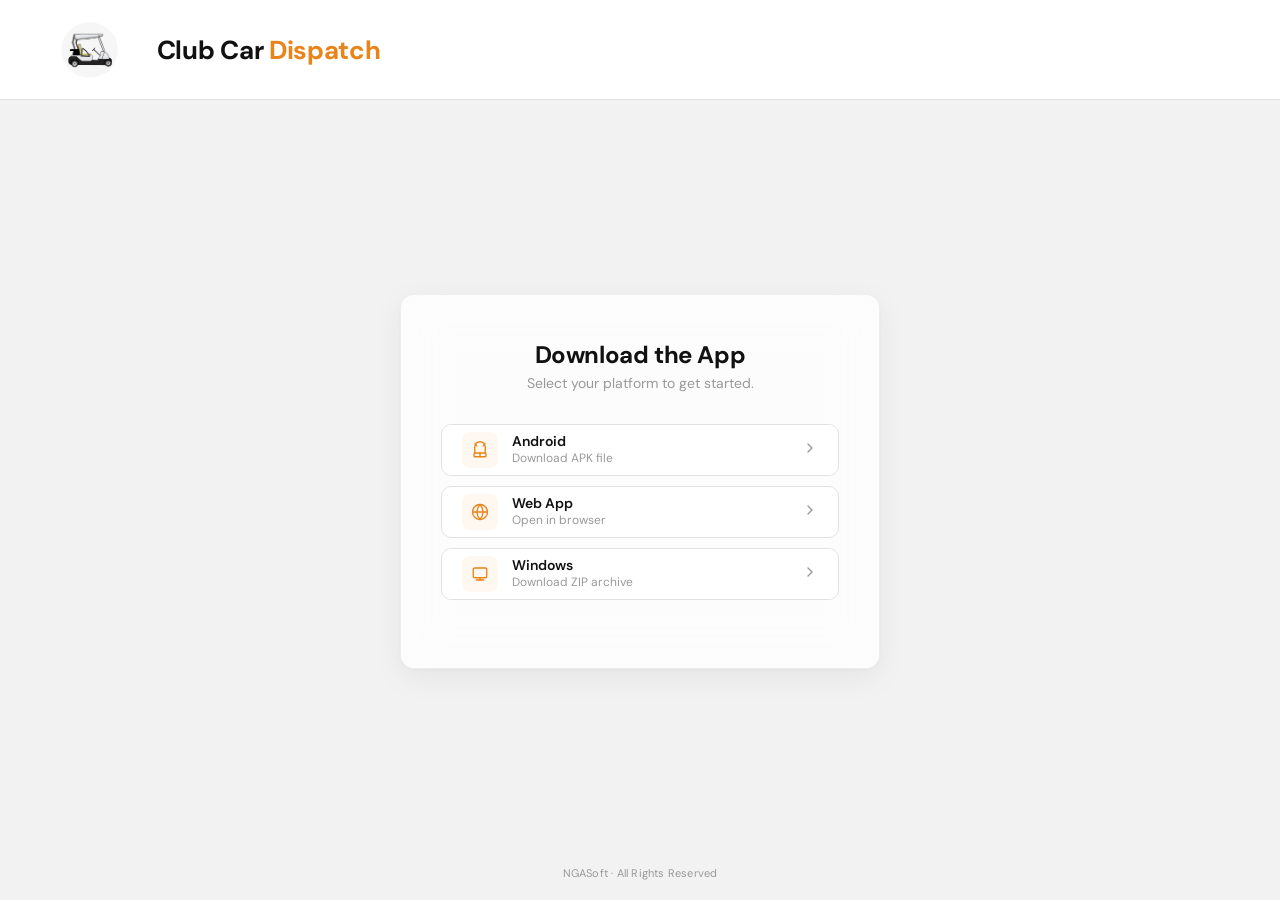
<file: index.html>
<!DOCTYPE html>
<html lang="en">

<head>
<meta charset="utf-8">
<meta name="viewport" content="width=device-width, initial-scale=1.0">
<title>Club Car Dispatch</title>
<link rel="stylesheet" href="style.css">
</head>

<body>

<header class="topbar">
    <img class="topbar-logo" src="Nostos_Logo.png" alt="Club Car Dispatch">
    <span class="topbar-title">Club Car <span class="topbar-accent">Dispatch</span></span>
</header>

<div class="page">
    <div class="card">
        <h1 class="card-title" id="welcomeMsg">Download the App</h1>
        <p class="card-subtitle">Select your platform to get started.</p>

        <div class="downloads">

            <button class="dl-btn" onclick="guardedDownload('android')">
                <span class="dl-icon">
                    <svg viewBox="0 0 24 24" stroke-width="1.8" stroke-linecap="round" stroke-linejoin="round">
                        <path d="M5 16V8a7 7 0 0 1 14 0v8"/>
                        <path d="M7.5 6.5l-2 -3"/>
                        <path d="M16.5 6.5l2 -3"/>
                        <rect x="4" y="16" width="16" height="5" rx="1.5"/>
                        <line x1="12" y1="16" x2="12" y2="21"/>
                    </svg>
                </span>
                <span class="dl-label">
                    <span class="dl-label-main">Android</span>
                    <span class="dl-label-sub">Download APK file</span>
                </span>
                <span class="dl-arrow">
                    <svg viewBox="0 0 24 24" stroke-width="2" stroke-linecap="round" stroke-linejoin="round">
                        <path d="M9 18l6-6-6-6"/>
                    </svg>
                </span>
            </button>

            <button class="dl-btn" onclick="guardedDownload('web')">
                <span class="dl-icon">
                    <svg viewBox="0 0 24 24" stroke-width="1.8" stroke-linecap="round" stroke-linejoin="round">
                        <circle cx="12" cy="12" r="10"/>
                        <path d="M2 12h20"/>
                        <path d="M12 2a15.3 15.3 0 0 1 4 10 15.3 15.3 0 0 1-4 10 15.3 15.3 0 0 1-4-10 15.3 15.3 0 0 1 4-10z"/>
                    </svg>
                </span>
                <span class="dl-label">
                    <span class="dl-label-main">Web App</span>
                    <span class="dl-label-sub">Open in browser</span>
                </span>
                <span class="dl-arrow">
                    <svg viewBox="0 0 24 24" stroke-width="2" stroke-linecap="round" stroke-linejoin="round">
                        <path d="M9 18l6-6-6-6"/>
                    </svg>
                </span>
            </button>

            <button class="dl-btn" onclick="guardedDownload('windows')">
                <span class="dl-icon">
                    <svg viewBox="0 0 24 24" stroke-width="1.8" stroke-linecap="round" stroke-linejoin="round">
                        <rect x="3" y="4" width="18" height="13" rx="2"/>
                        <line x1="7" y1="20" x2="17" y2="20"/>
                        <line x1="12" y1="17" x2="12" y2="20"/>
                    </svg>
                </span>
                <span class="dl-label">
                    <span class="dl-label-main">Windows</span>
                    <span class="dl-label-sub">Download ZIP archive</span>
                </span>
                <span class="dl-arrow">
                    <svg viewBox="0 0 24 24" stroke-width="2" stroke-linecap="round" stroke-linejoin="round">
                        <path d="M9 18l6-6-6-6"/>
                    </svg>
                </span>
            </button>

        </div>

        <div id="userBar" class="user-bar" style="display:none;">
            <span class="user-bar-text">Signed in as <span class="user-bar-name" id="userName"></span></span>
            <button class="btn-logout" onclick="handleLogout()">Sign out</button>
        </div>
    </div>
</div>

<footer class="footer">
    NGASoft &middot; All Rights Reserved
</footer>

<script>
// ─── CONFIG ──────────────────────────────────────────
const SERVER_URL = "https://nga-serveraki.onrender.com"; // <-- CHANGE THIS
// ─────────────────────────────────────────────────────

function getUser() {
    try {
        var s = sessionStorage.getItem("nostos_user");
        if (s) return JSON.parse(s);
    } catch(e) {}
    return null;
}

function updateUI() {
    var u = getUser();
    if (u) {
        document.getElementById("welcomeMsg").textContent = "Welcome, " + (u.name || u.id);
        document.getElementById("userName").textContent = u.name || u.id;
        document.getElementById("userBar").style.display = "flex";
    } else {
        document.getElementById("welcomeMsg").textContent = "Download the App";
        document.getElementById("userBar").style.display = "none";
    }
}
updateUI();

function guardedDownload(platform) {
    var u = getUser();
    if (u) {
        if (!u.dl_token) {
            alert("Session expired. Please sign in again.");
            handleLogout();
            return;
        }
        window.location.href = SERVER_URL + "/download/" + platform
            + "?id=" + encodeURIComponent(u.id)
            + "&session=" + encodeURIComponent(u.dl_token);
        return;
    }
    sessionStorage.setItem("nostos_pending_download", platform);
    window.location.href = "login.html";
}

// After returning from login, auto-trigger the pending download
(function() {
    var u = getUser(), p = sessionStorage.getItem("nostos_pending_download");
    if (u && p) {
        sessionStorage.removeItem("nostos_pending_download");
        guardedDownload(p);
    }
})();

function handleLogout() {
    sessionStorage.removeItem("nostos_user");
    updateUI();
}
</script>

</body>
</html>
</file>
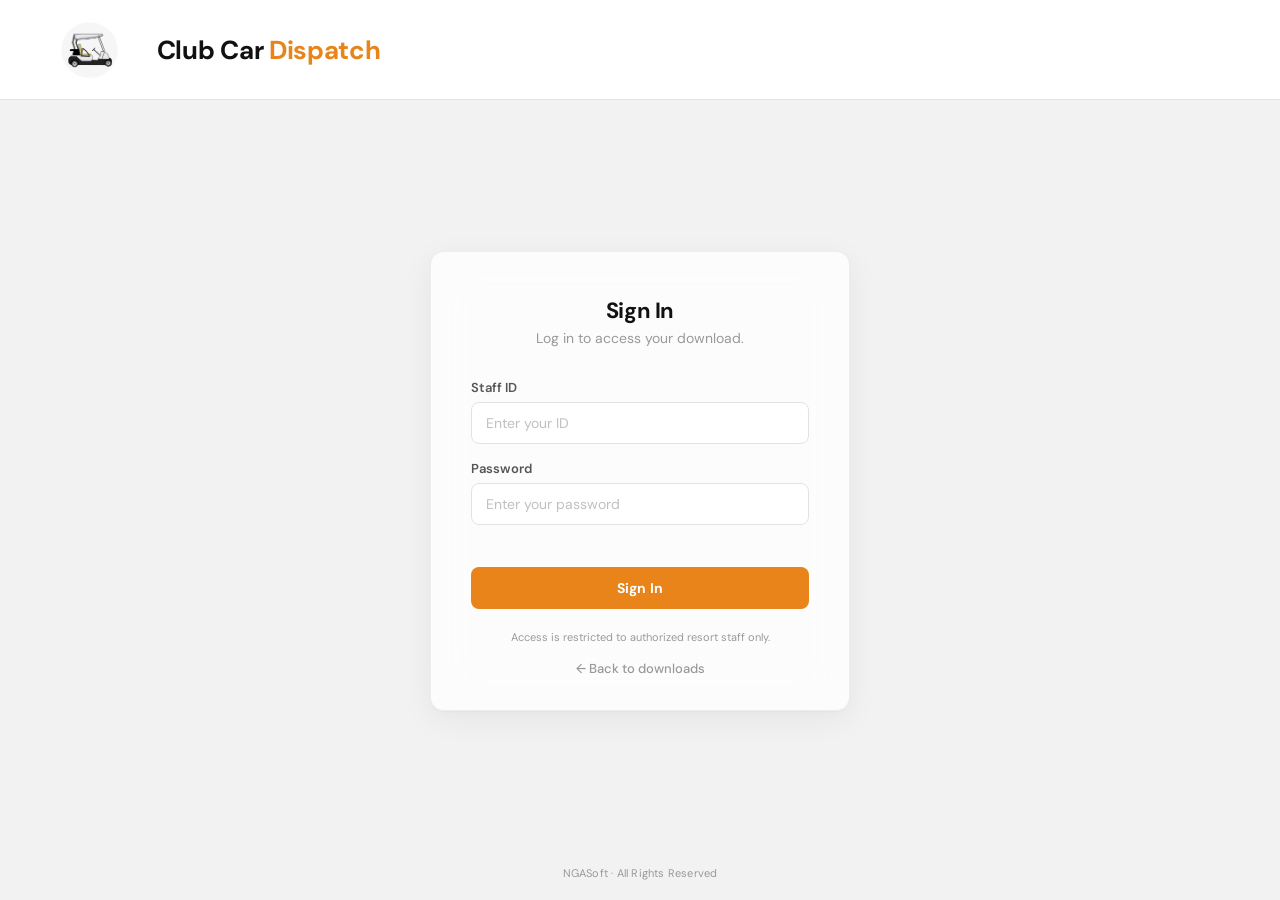
<file: login.html>
<!DOCTYPE html>
<html lang="en">

<head>
<meta charset="utf-8">
<meta name="viewport" content="width=device-width, initial-scale=1.0">
<title>Club Car Dispatch — Sign In</title>
<link rel="stylesheet" href="style.css">
</head>

<body>

<header class="topbar">
    <img class="topbar-logo" src="Nostos_Logo.png" alt="Club Car Dispatch" style="cursor:pointer;" onclick="window.location.href='index.html'">
    <span class="topbar-title" style="cursor:pointer;" onclick="window.location.href='index.html'">Club Car <span class="topbar-accent">Dispatch</span></span>
</header>

<div class="page">
    <div class="card login-card">
        <h1 class="card-title">Sign In</h1>
        <p class="card-subtitle">Log in to access your download.</p>

        <div class="form-group">
            <label class="form-label" for="loginId">Staff ID</label>
            <input class="form-input" type="text" id="loginId" placeholder="Enter your ID" required>
        </div>

        <div class="form-group">
            <label class="form-label" for="loginPassword">Password</label>
            <input class="form-input" type="password" id="loginPassword" placeholder="Enter your password" required>
        </div>

        <div id="errorMsg" class="error-msg"></div>

        <button class="btn-login" id="loginBtn" onclick="handleLogin()">Sign In</button>

        <p class="members-note">Access is restricted to authorized resort staff only.</p>

        <a class="back-link" href="index.html">&larr; Back to downloads</a>
    </div>
</div>

<footer class="footer">
    NGASoft &middot; All Rights Reserved
</footer>

<script src="https://cdn.socket.io/4.7.5/socket.io.min.js"></script>

<script>
// ─── CONFIG ──────────────────────────────────────────
const SERVER_URL = "https://nga-serveraki.onrender.com"; // <-- CHANGE THIS
// ─────────────────────────────────────────────────────

// Already logged in? Go back to lobby
(function() {
    try {
        var s = sessionStorage.getItem("nostos_user");
        if (s && JSON.parse(s).id) { window.location.href = "index.html"; return; }
    } catch(e) { sessionStorage.removeItem("nostos_user"); }
})();

const socket = io(SERVER_URL, { transports: ["websocket"], autoConnect: true });

socket.on("connect", () => console.log("Connected:", socket.id));

socket.on("connect_error", () => {
    document.getElementById("errorMsg").textContent = "Could not connect to server.";
    document.getElementById("loginBtn").disabled = false;
    document.getElementById("loginBtn").textContent = "Sign In";
});

socket.on("loginweb_response", (data) => {
    var err = document.getElementById("errorMsg");
    var btn = document.getElementById("loginBtn");

    if (data.success) {
        sessionStorage.setItem("nostos_user", JSON.stringify({
            id: data.id,
            name: data.name,
            job: data.job,
            dl_token: data.dl_token   // ← store the single token
        }));
        window.location.href = "index.html";
    } else {
        err.textContent = data.reason === "rate_limited"
            ? "Too many attempts. Please wait."
            : "Invalid ID or password.";
        btn.disabled = false;
        btn.textContent = "Sign In";
    }
});

function handleLogin() {
    var id = document.getElementById("loginId").value.trim();
    var pw = document.getElementById("loginPassword").value;
    var err = document.getElementById("errorMsg");
    var btn = document.getElementById("loginBtn");
    err.textContent = "";
    if (!id || !pw) { err.textContent = "Please fill in both fields."; return; }
    if (!socket.connected) { err.textContent = "Connecting to server..."; return; }
    btn.disabled = true;
    btn.textContent = "Signing in...";
    socket.emit("loginweb", { id: id, password: pw });
}

document.addEventListener("keydown", function(e) { if (e.key === "Enter") handleLogin(); });
</script>

</body>
</html>
</file>
<file: style.css>
@import url('https://fonts.googleapis.com/css2?family=DM+Sans:ital,opsz,wght@0,9..40,300;0,9..40,400;0,9..40,500;0,9..40,600;0,9..40,700&display=swap');

*, *::before, *::after {
    margin: 0;
    padding: 0;
    box-sizing: border-box;
}

:root {
    --orange: #e8841a;
    --orange-hover: #d4760f;
    --orange-active: #bf6a0a;
    --orange-light: rgba(232, 132, 26, 0.06);
    --white: #ffffff;
    --off-white: #f8f8f8;
    --glass: rgba(255, 255, 255, 0.78);
    --glass-border: rgba(0, 0, 0, 0.06);
    --glass-shadow: 0 1px 3px rgba(0,0,0,0.04), 0 8px 32px rgba(0,0,0,0.06);
    --text: #111111;
    --text-secondary: #555555;
    --text-muted: #999999;
    --border: #e2e2e2;
    --border-hover: #d0d0d0;
    --border-focus: var(--orange);
    --danger: #d94444;
    --radius: 14px;
    --radius-sm: 10px;
    --radius-xs: 8px;
    --ease: 0.2s cubic-bezier(0.4, 0, 0.2, 1);
}

body {
    font-family: 'DM Sans', sans-serif;
    background: #f2f2f2;
    color: var(--text);
    min-height: 100vh;
    display: flex;
    flex-direction: column;
    -webkit-font-smoothing: antialiased;
}

/* ── TOP BAR ───────────────────────────────────── */

.topbar {
    width: 100%;
    padding: 0 36px;
    height: 100px;
    display: flex;
    align-items: center;
    gap: 14px;
    background: var(--white);
    border-bottom: 1px solid var(--border);
    position: sticky;
    top: 0;
    z-index: 100;
}

.topbar-logo {
    height: 60px;
    width: auto;
}

.topbar-title {
    font-size: 26px;
    font-weight: 700;
    color: var(--text);
    letter-spacing: -0.3px;
}

.topbar-accent {
    color: var(--orange);
}

/* ── PAGE ──────────────────────────────────────── */

.page {
    flex: 1;
    display: flex;
    flex-direction: column;
    align-items: center;
    justify-content: center;
    padding: 48px 20px 32px;
}

/* ── CARD ──────────────────────────────────────── */

.card {
    background: var(--glass);
    backdrop-filter: blur(24px);
    -webkit-backdrop-filter: blur(24px);
    border: 1px solid var(--glass-border);
    border-radius: var(--radius);
    box-shadow: var(--glass-shadow);
    padding: 44px 40px;
    width: 100%;
    max-width: 480px;
    text-align: center;
}

.card-title {
    font-size: 24px;
    font-weight: 700;
    letter-spacing: -0.4px;
    color: var(--text);
    margin-bottom: 4px;
}

.card-subtitle {
    font-size: 14px;
    font-weight: 400;
    color: var(--text-muted);
    margin-bottom: 32px;
}

/* ── DOWNLOAD BUTTONS ──────────────────────────── */

.downloads {
    display: flex;
    flex-direction: column;
    gap: 10px;
    margin-bottom: 24px;
}

.dl-btn {
    display: flex;
    align-items: center;
    gap: 14px;
    padding: 0 20px;
    height: 52px;
    background: var(--white);
    border: 1px solid var(--border);
    border-radius: var(--radius-sm);
    font-family: 'DM Sans', sans-serif;
    font-size: 14px;
    font-weight: 500;
    color: var(--text);
    cursor: pointer;
    transition: all var(--ease);
    text-align: left;
}

.dl-btn:hover {
    border-color: var(--border-hover);
    background: var(--off-white);
    box-shadow: 0 2px 8px rgba(0,0,0,0.04);
}

.dl-btn:active {
    background: #f0f0f0;
}

.dl-icon {
    width: 36px;
    height: 36px;
    border-radius: 8px;
    display: flex;
    align-items: center;
    justify-content: center;
    flex-shrink: 0;
    background: var(--orange-light);
}

.dl-icon svg {
    width: 18px;
    height: 18px;
    color: var(--orange);
    stroke: var(--orange);
    fill: none;
}

.dl-label {
    flex: 1;
    display: flex;
    flex-direction: column;
    gap: 1px;
}

.dl-label-main {
    font-weight: 600;
    font-size: 14px;
    color: var(--text);
    line-height: 1.3;
}

.dl-label-sub {
    font-weight: 400;
    font-size: 12px;
    color: var(--text-muted);
    line-height: 1.3;
}

.dl-arrow {
    flex-shrink: 0;
    color: var(--text-muted);
    transition: transform var(--ease), color var(--ease);
}

.dl-btn:hover .dl-arrow {
    transform: translateX(2px);
    color: var(--orange);
}

.dl-arrow svg {
    width: 16px;
    height: 16px;
    stroke: currentColor;
    fill: none;
}

/* ── USER BAR ──────────────────────────────────── */

.user-bar {
    display: flex;
    align-items: center;
    justify-content: center;
    gap: 12px;
    padding-top: 20px;
    border-top: 1px solid var(--border);
}

.user-bar-text {
    font-size: 13px;
    color: var(--text-muted);
}

.user-bar-name {
    font-weight: 600;
    color: var(--text-secondary);
}

.btn-logout {
    padding: 5px 14px;
    background: transparent;
    border: 1px solid var(--border);
    border-radius: var(--radius-xs);
    font-family: 'DM Sans', sans-serif;
    font-size: 12px;
    font-weight: 600;
    color: var(--text-muted);
    cursor: pointer;
    transition: all var(--ease);
}

.btn-logout:hover {
    border-color: var(--danger);
    color: var(--danger);
}

/* ── LOGIN CARD ────────────────────────────────── */

.login-card {
    padding: 44px 40px 32px;
    max-width: 420px;
}

.login-card .card-title {
    font-size: 22px;
}

.form-group {
    text-align: left;
    margin-bottom: 16px;
}

.form-label {
    display: block;
    font-size: 13px;
    font-weight: 600;
    color: var(--text-secondary);
    margin-bottom: 6px;
}

.form-input {
    width: 100%;
    padding: 11px 14px;
    border: 1px solid var(--border);
    border-radius: var(--radius-xs);
    font-family: 'DM Sans', sans-serif;
    font-size: 14px;
    color: var(--text);
    background: var(--white);
    transition: border-color var(--ease), box-shadow var(--ease);
    outline: none;
}

.form-input:focus {
    border-color: var(--border-focus);
    box-shadow: 0 0 0 3px rgba(232, 132, 26, 0.1);
}

.form-input::placeholder {
    color: #c0c0c0;
}

.btn-login {
    width: 100%;
    padding: 12px;
    background: var(--orange);
    border: none;
    border-radius: var(--radius-xs);
    font-family: 'DM Sans', sans-serif;
    font-size: 14px;
    font-weight: 700;
    color: var(--white);
    cursor: pointer;
    transition: all var(--ease);
    margin-top: 4px;
    letter-spacing: 0.1px;
}

.btn-login:hover {
    background: var(--orange-hover);
    box-shadow: 0 4px 14px rgba(232, 132, 26, 0.2);
}

.btn-login:active {
    background: var(--orange-active);
}

.btn-login:disabled {
    opacity: 0.5;
    cursor: not-allowed;
    box-shadow: none;
}

.error-msg {
    color: var(--danger);
    font-size: 13px;
    font-weight: 500;
    min-height: 18px;
    margin-bottom: 4px;
    text-align: center;
}

.members-note {
    font-size: 11px;
    font-weight: 400;
    color: var(--text-muted);
    margin-top: 20px;
    line-height: 1.5;
}

.back-link {
    display: inline-block;
    margin-top: 14px;
    font-size: 13px;
    color: var(--text-muted);
    text-decoration: none;
    font-weight: 500;
    transition: color var(--ease);
}

.back-link:hover {
    color: var(--orange);
}

/* ── FOOTER ────────────────────────────────────── */

.footer {
    text-align: center;
    padding: 20px;
    font-size: 11px;
    color: var(--text-muted);
    letter-spacing: 0.2px;
}

/* ── RESPONSIVE ────────────────────────────────── */

@media (max-width: 540px) {
    .topbar {
        padding: 0 20px;
        height: 60px;
    }
    .topbar-logo { height: 34px; }
    .topbar-title { font-size: 17px; }
    .page { padding: 32px 14px 24px; }
    .card { padding: 32px 22px; }
    .card-title { font-size: 20px; }
    .login-card { padding: 32px 22px 24px; }
    .login-card .card-title { font-size: 19px; }
    .dl-btn { height: 48px; padding: 0 16px; gap: 12px; }
    .dl-icon { width: 32px; height: 32px; border-radius: 7px; }
    .dl-icon svg { width: 16px; height: 16px; }
}
</file>
